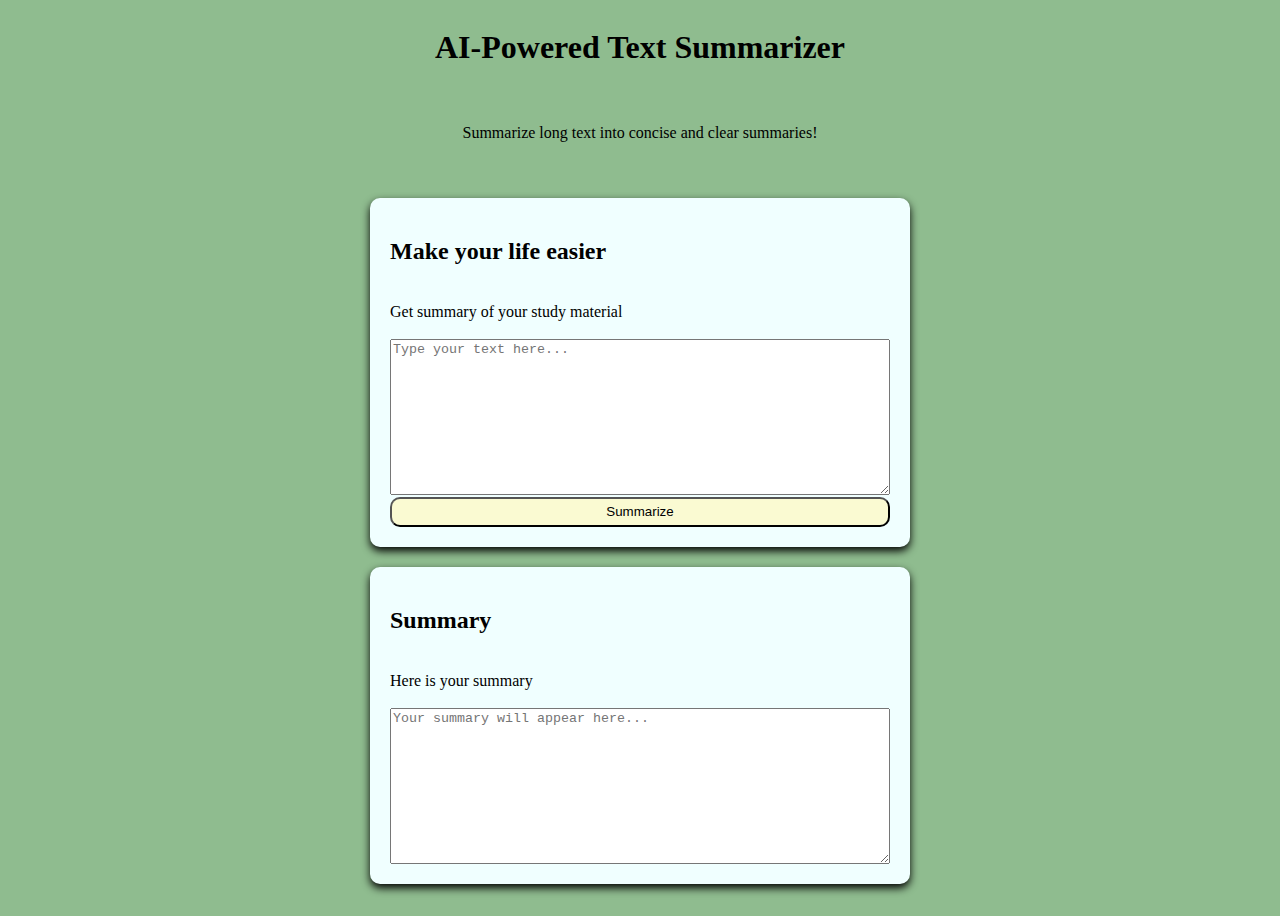
<file: lesson9/index.html>
<!DOCTYPE html>
<html lang="en">

<head>
  <meta charset="UTF-8">
  <meta name="viewport" content="width=device-width, initial-scale=1.0">
  <title>Text summarizer</title>
  <link rel="stylesheet" href="style.css">
</head>

<body>

    <h1>AI-Powered Text Summarizer</h1>
    <p>Summarize long text into concise and clear summaries!</p>

    <div class="flex"></div>
    <div class="container">
    <h2>Make your life easier</h2>
    <p>Get summary of your study material</p>
    <textarea name="" id="input" placeholder="Type your text here..."></textarea>
    <button>Summarize</button>
    </div>

    <div class="container">
    <h2>Summary</h2>
    <p>Here is your summary</p>
    <textarea name="" id="output" placeholder="Your summary will appear here..."></textarea>
    </div>
</body>

</html>
</file>
<file: lesson9/style.css>
body{
    height: 100vh;
    display: flex;
    flex-direction: column;
    align-items: center;
    gap: 20px;
    background-color: darkseagreen;
}

.container{
    display: flex;
    flex-direction: column;
    width: 500px;
    background-color: azure;
    padding: 20px;
    gap: 2px;
    border-radius: 10px;
    box-shadow: 0 4px 9px;
}

textarea{
    min-height: 150px;
}

textarea:focus{
    outline: solid 2px darkseagreen;
}

button{
    height: 30px;
    background-color: lightgoldenrodyellow;
    border-radius: 10px;
    cursor: pointer;
    transition: background-color 0.5s;
}

button:hover{
    background-color: cornflowerblue;
}

.flex{
    display: flex;
    width:80%;
    flex-wrap: wrap;
    gap: 2px;
    justify-content: center;
}
</file>
